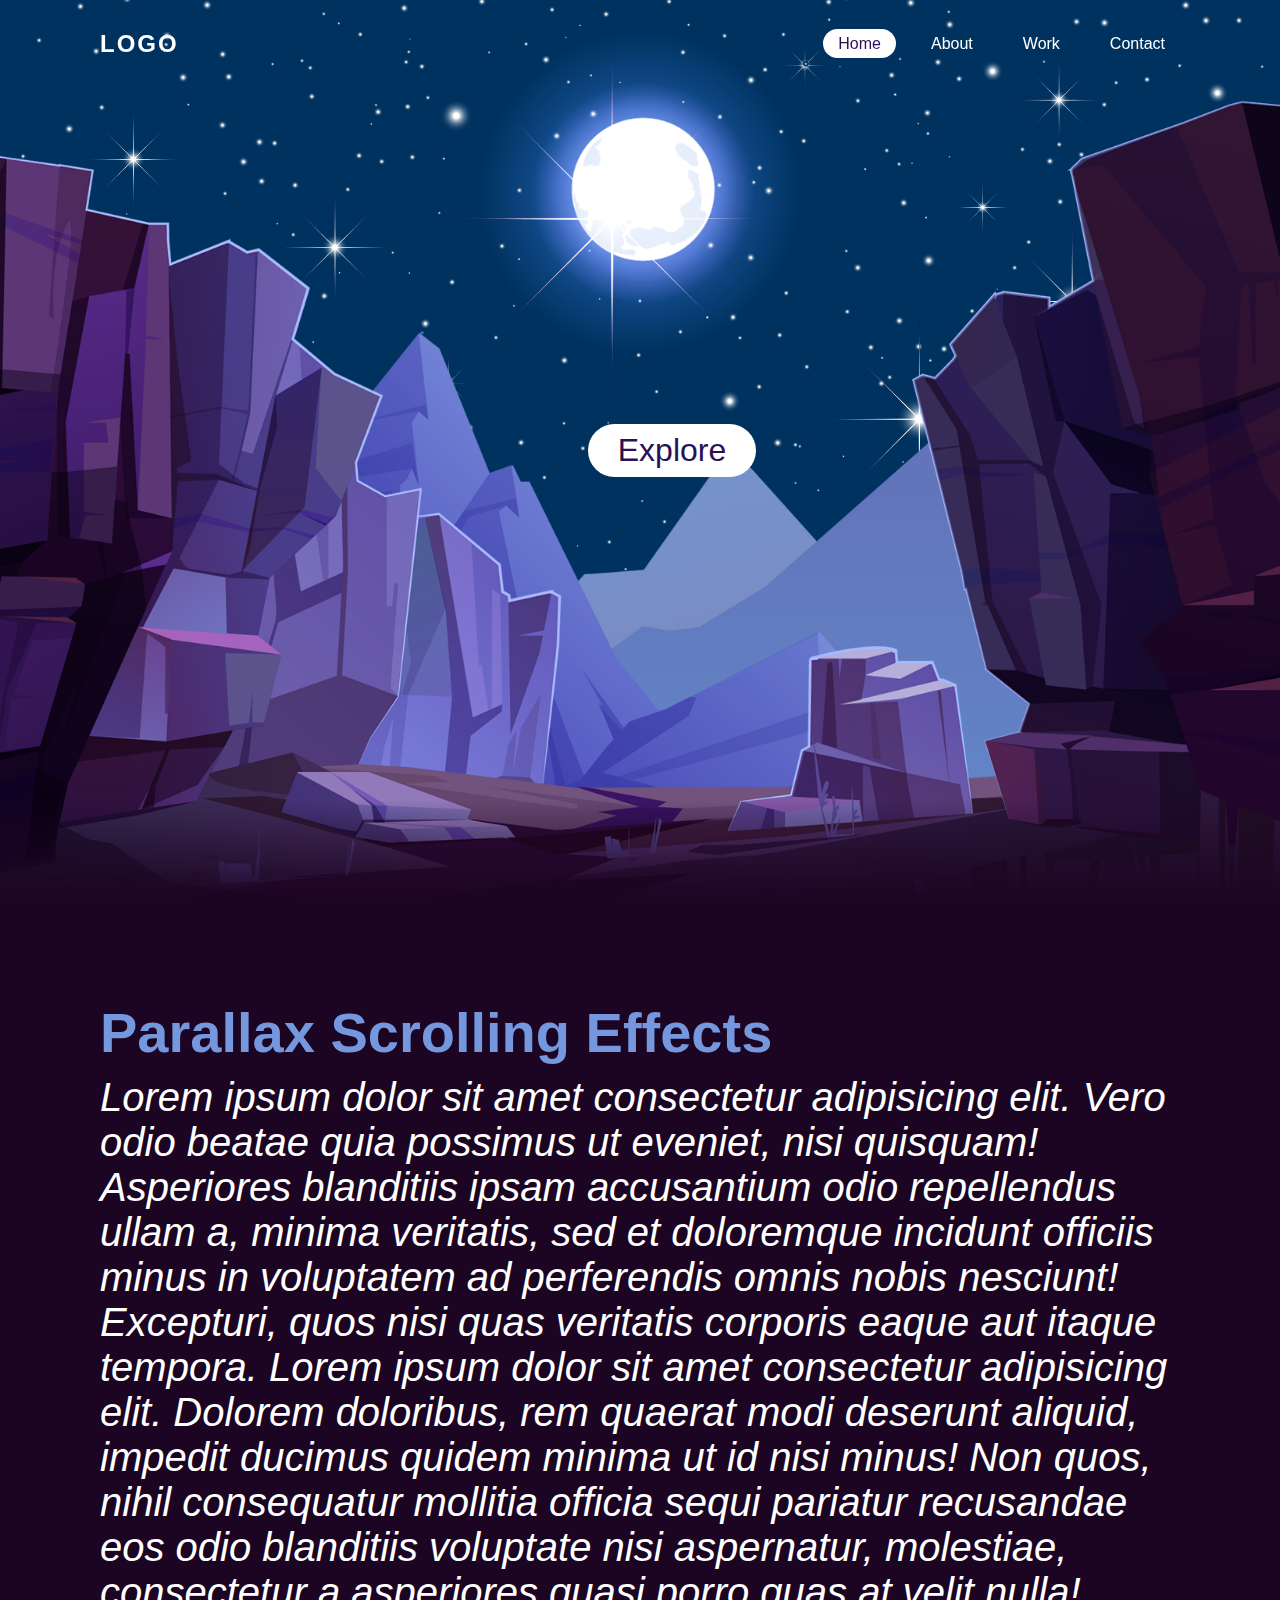
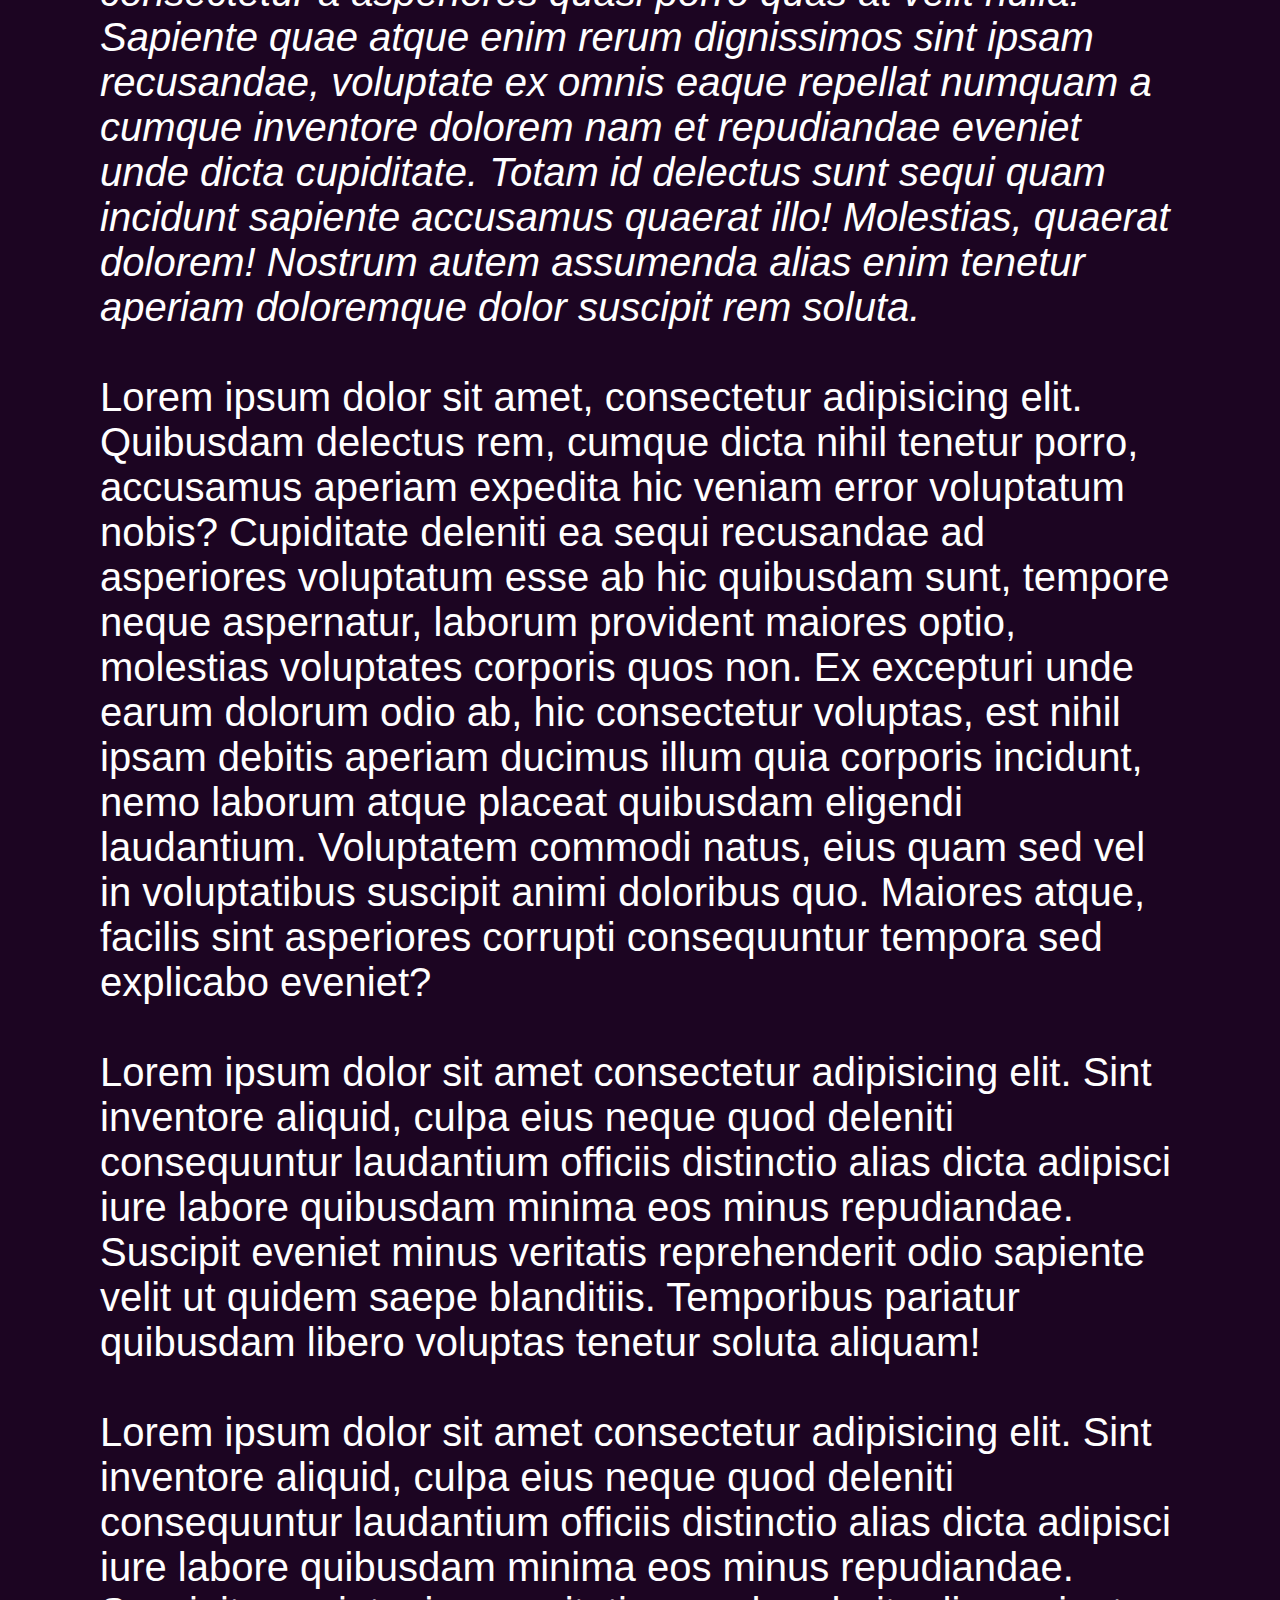
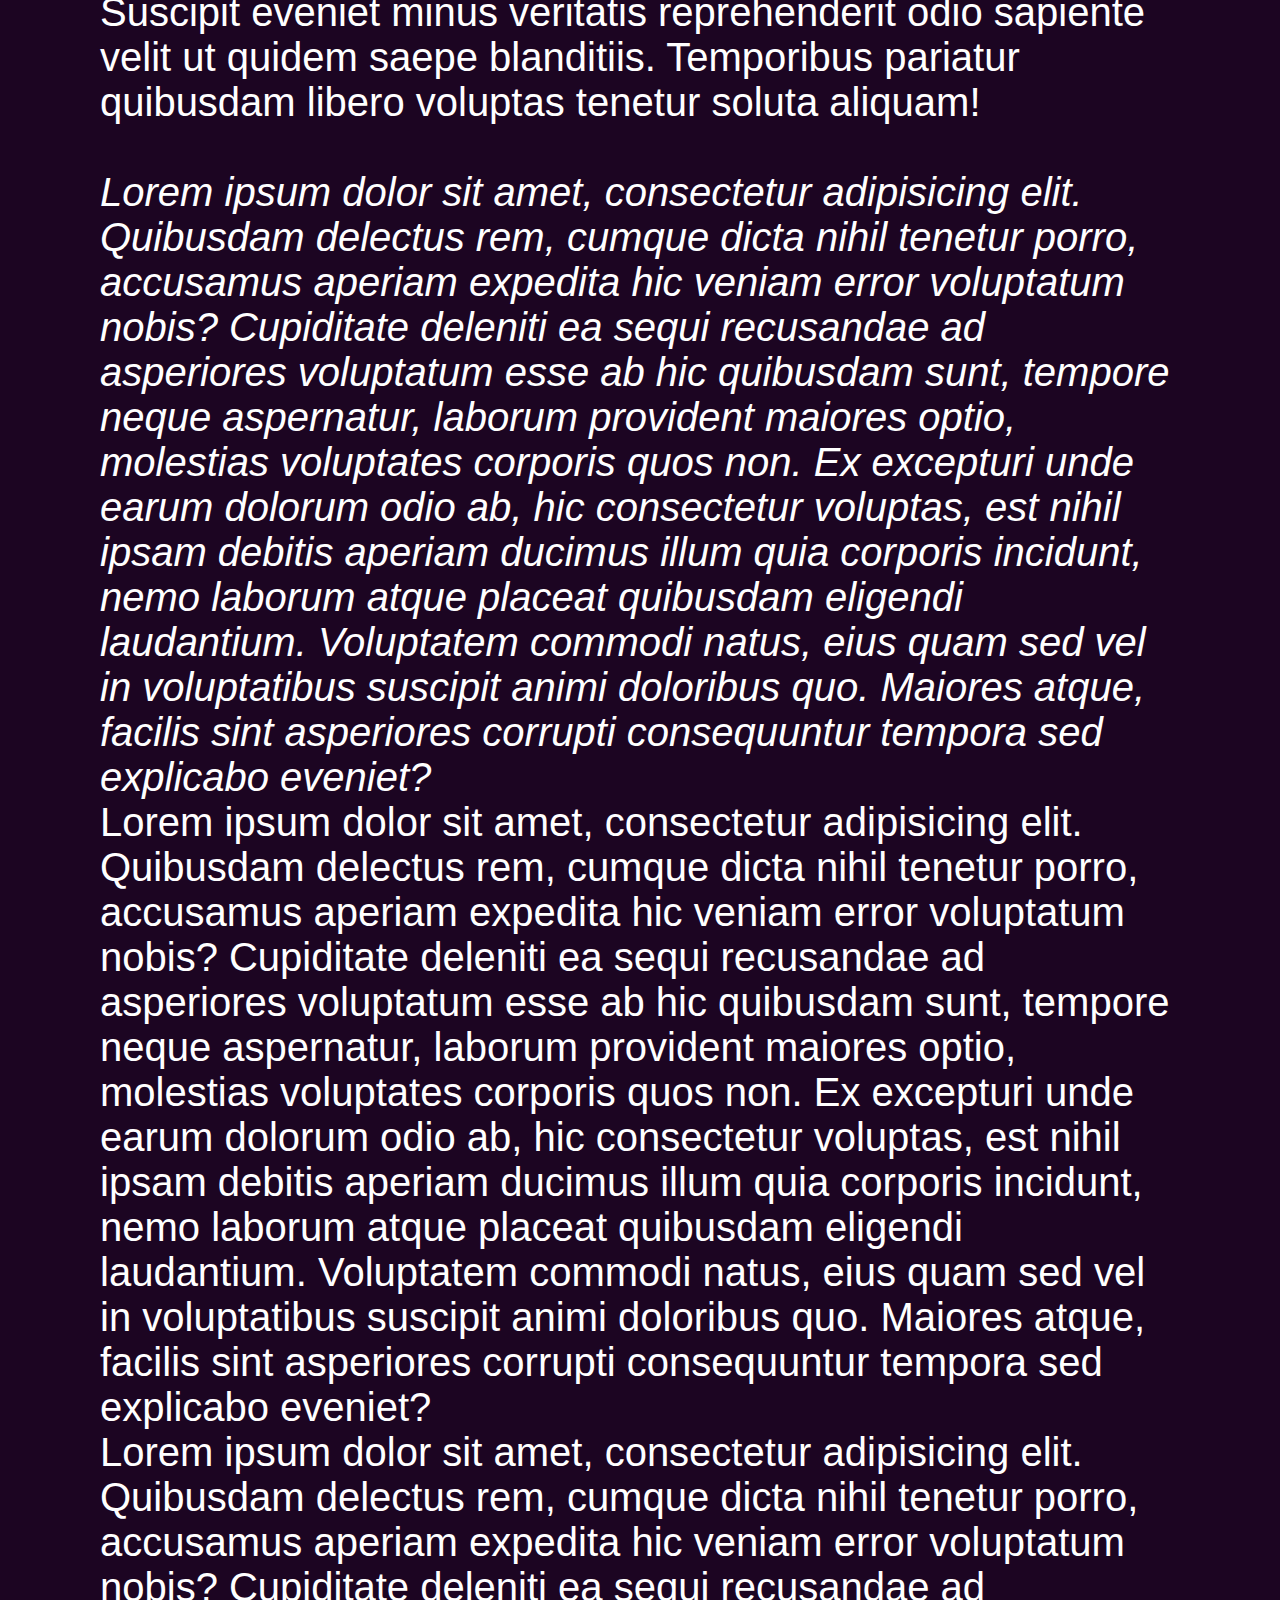
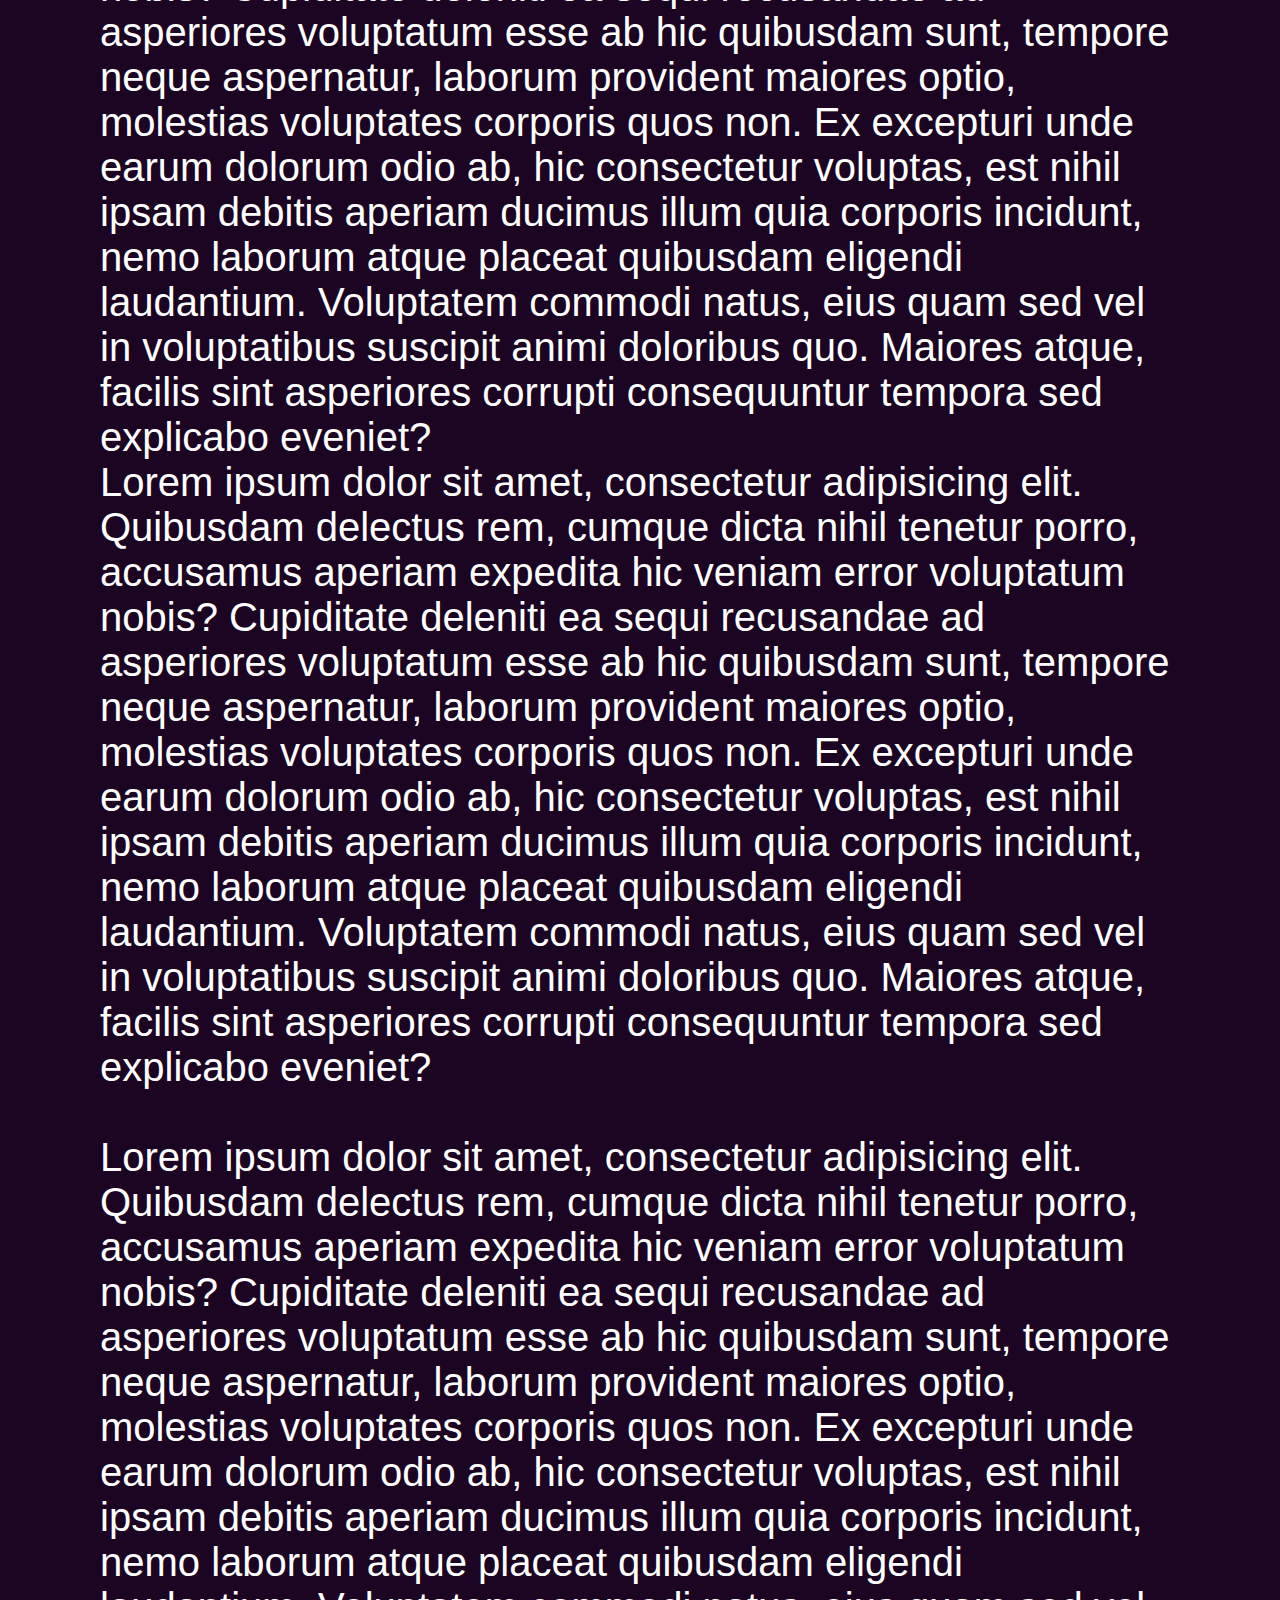
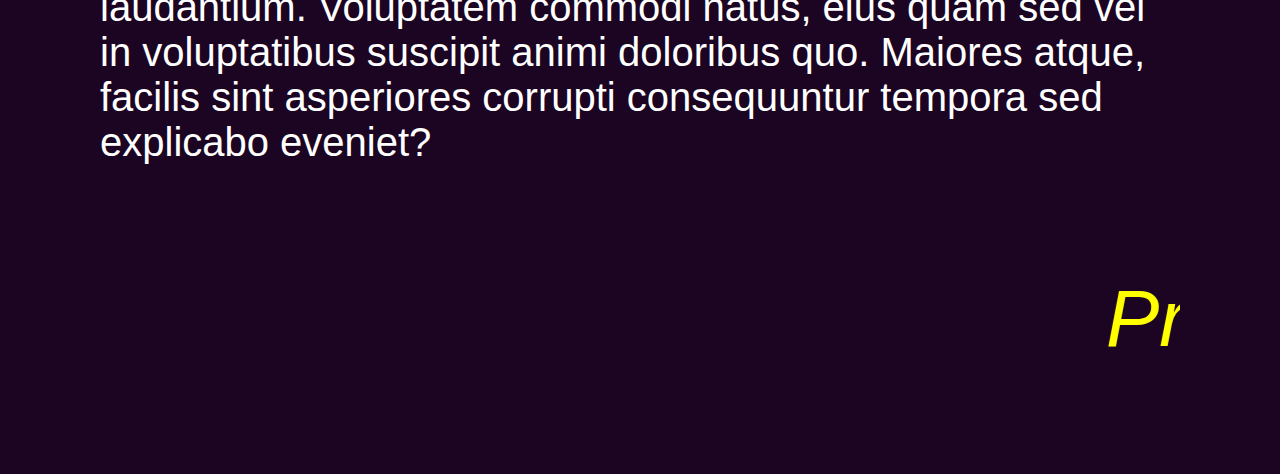
<file: index.html>
<!DOCTYPE html>
<html lang="en">
    <head>
        <meta charset="UTF-8" />
        <meta name="viewport" content="width=device-width, initial-scale=1.0" />
        <title>Parallax Scrolling Website</title>
        <link rel="stylesheet" href="style.css" />
    </head>
    <body>
        <header>
            <a href="#" class="logo">Logo</a>
            <ul>
                <li><a href="#" class="active">Home</a></li>
                <li><a href="#">About</a></li>
                <li><a href="#">Work</a></li>
                <li><a href="#">Contact</a></li>
            </ul>
        </header>
        <section>
            <img src="images/starry_sky_0508.jpg" id="stars" />
            <img src="images/moon.png" id="moon" />
            <img src="images/mountains_behind.png" id="mountains_behind" />
            <h2 id="text">Moon Light</h2>
            <p><i>SHAMIM</i></p>
            <a href="#sec" id="btn">Explore</a>
            <img src="images/mountains_front.png" id="mountains_front" />
        </section>
        <div class="sec" id="sec">
            <h2>Parallax Scrolling Effects</h2>
            <p>
                <i>
                    Lorem ipsum dolor sit amet consectetur adipisicing elit.
                    Vero odio beatae quia possimus ut eveniet, nisi quisquam!
                    Asperiores blanditiis ipsam accusantium odio repellendus
                    ullam a, minima veritatis, sed et doloremque incidunt
                    officiis minus in voluptatem ad perferendis omnis nobis
                    nesciunt! Excepturi, quos nisi quas veritatis corporis eaque
                    aut itaque tempora. Lorem ipsum dolor sit amet consectetur
                    adipisicing elit. Dolorem doloribus, rem quaerat modi
                    deserunt aliquid, impedit ducimus quidem minima ut id nisi
                    minus! Non quos, nihil consequatur mollitia officia sequi
                    pariatur recusandae eos odio blanditiis voluptate nisi
                    aspernatur, molestiae, consectetur a asperiores quasi porro
                    quas at velit nulla! Sapiente quae atque enim rerum
                    dignissimos sint ipsam recusandae, voluptate ex omnis eaque
                    repellat numquam a cumque inventore dolorem nam et
                    repudiandae eveniet unde dicta cupiditate. Totam id delectus
                    sunt sequi quam incidunt sapiente accusamus quaerat illo!
                    Molestias, quaerat dolorem! Nostrum autem assumenda alias
                    enim tenetur aperiam doloremque dolor suscipit rem
                    soluta.</i
                >
                <br /><br />
                Lorem ipsum dolor sit amet, consectetur adipisicing elit.
                Quibusdam delectus rem, cumque dicta nihil tenetur porro,
                accusamus aperiam expedita hic veniam error voluptatum nobis?
                Cupiditate deleniti ea sequi recusandae ad asperiores voluptatum
                esse ab hic quibusdam sunt, tempore neque aspernatur, laborum
                provident maiores optio, molestias voluptates corporis quos non.
                Ex excepturi unde earum dolorum odio ab, hic consectetur
                voluptas, est nihil ipsam debitis aperiam ducimus illum quia
                corporis incidunt, nemo laborum atque placeat quibusdam eligendi
                laudantium. Voluptatem commodi natus, eius quam sed vel in
                voluptatibus suscipit animi doloribus quo. Maiores atque,
                facilis sint asperiores corrupti consequuntur tempora sed
                explicabo eveniet?
                <br /><br />
                Lorem ipsum dolor sit amet consectetur adipisicing elit. Sint
                inventore aliquid, culpa eius neque quod deleniti consequuntur
                laudantium officiis distinctio alias dicta adipisci iure labore
                quibusdam minima eos minus repudiandae. Suscipit eveniet minus
                veritatis reprehenderit odio sapiente velit ut quidem saepe
                blanditiis. Temporibus pariatur quibusdam libero voluptas
                tenetur soluta aliquam!
                <br /><br />
                Lorem ipsum dolor sit amet consectetur adipisicing elit. Sint
                inventore aliquid, culpa eius neque quod deleniti consequuntur
                laudantium officiis distinctio alias dicta adipisci iure labore
                quibusdam minima eos minus repudiandae. Suscipit eveniet minus
                veritatis reprehenderit odio sapiente velit ut quidem saepe
                blanditiis. Temporibus pariatur quibusdam libero voluptas
                tenetur soluta aliquam!
                <br /><br />
                <i>
                    Lorem ipsum dolor sit amet, consectetur adipisicing elit.
                    Quibusdam delectus rem, cumque dicta nihil tenetur porro,
                    accusamus aperiam expedita hic veniam error voluptatum
                    nobis? Cupiditate deleniti ea sequi recusandae ad asperiores
                    voluptatum esse ab hic quibusdam sunt, tempore neque
                    aspernatur, laborum provident maiores optio, molestias
                    voluptates corporis quos non. Ex excepturi unde earum
                    dolorum odio ab, hic consectetur voluptas, est nihil ipsam
                    debitis aperiam ducimus illum quia corporis incidunt, nemo
                    laborum atque placeat quibusdam eligendi laudantium.
                    Voluptatem commodi natus, eius quam sed vel in voluptatibus
                    suscipit animi doloribus quo. Maiores atque, facilis sint
                    asperiores corrupti consequuntur tempora sed explicabo
                    eveniet?
                </i>
                <br />
                Lorem ipsum dolor sit amet, consectetur adipisicing elit.
                Quibusdam delectus rem, cumque dicta nihil tenetur porro,
                accusamus aperiam expedita hic veniam error voluptatum nobis?
                Cupiditate deleniti ea sequi recusandae ad asperiores voluptatum
                esse ab hic quibusdam sunt, tempore neque aspernatur, laborum
                provident maiores optio, molestias voluptates corporis quos non.
                Ex excepturi unde earum dolorum odio ab, hic consectetur
                voluptas, est nihil ipsam debitis aperiam ducimus illum quia
                corporis incidunt, nemo laborum atque placeat quibusdam eligendi
                laudantium. Voluptatem commodi natus, eius quam sed vel in
                voluptatibus suscipit animi doloribus quo. Maiores atque,
                facilis sint asperiores corrupti consequuntur tempora sed
                explicabo eveniet?
                <br />
                Lorem ipsum dolor sit amet, consectetur adipisicing elit.
                Quibusdam delectus rem, cumque dicta nihil tenetur porro,
                accusamus aperiam expedita hic veniam error voluptatum nobis?
                Cupiditate deleniti ea sequi recusandae ad asperiores voluptatum
                esse ab hic quibusdam sunt, tempore neque aspernatur, laborum
                provident maiores optio, molestias voluptates corporis quos non.
                Ex excepturi unde earum dolorum odio ab, hic consectetur
                voluptas, est nihil ipsam debitis aperiam ducimus illum quia
                corporis incidunt, nemo laborum atque placeat quibusdam eligendi
                laudantium. Voluptatem commodi natus, eius quam sed vel in
                voluptatibus suscipit animi doloribus quo. Maiores atque,
                facilis sint asperiores corrupti consequuntur tempora sed
                explicabo eveniet?
                <br />
                Lorem ipsum dolor sit amet, consectetur adipisicing elit.
                Quibusdam delectus rem, cumque dicta nihil tenetur porro,
                accusamus aperiam expedita hic veniam error voluptatum nobis?
                Cupiditate deleniti ea sequi recusandae ad asperiores voluptatum
                esse ab hic quibusdam sunt, tempore neque aspernatur, laborum
                provident maiores optio, molestias voluptates corporis quos non.
                Ex excepturi unde earum dolorum odio ab, hic consectetur
                voluptas, est nihil ipsam debitis aperiam ducimus illum quia
                corporis incidunt, nemo laborum atque placeat quibusdam eligendi
                laudantium. Voluptatem commodi natus, eius quam sed vel in
                voluptatibus suscipit animi doloribus quo. Maiores atque,
                facilis sint asperiores corrupti consequuntur tempora sed
                explicabo eveniet?
                <br /><br />
                Lorem ipsum dolor sit amet, consectetur adipisicing elit.
                Quibusdam delectus rem, cumque dicta nihil tenetur porro,
                accusamus aperiam expedita hic veniam error voluptatum nobis?
                Cupiditate deleniti ea sequi recusandae ad asperiores voluptatum
                esse ab hic quibusdam sunt, tempore neque aspernatur, laborum
                provident maiores optio, molestias voluptates corporis quos non.
                Ex excepturi unde earum dolorum odio ab, hic consectetur
                voluptas, est nihil ipsam debitis aperiam ducimus illum quia
                corporis incidunt, nemo laborum atque placeat quibusdam eligendi
                laudantium. Voluptatem commodi natus, eius quam sed vel in
                voluptatibus suscipit animi doloribus quo. Maiores atque,
                facilis sint asperiores corrupti consequuntur tempora sed
                explicabo eveniet?
            </p>
            <br /><br />
            <br /><br />
            <br /><br />
            <p>
                <i
                    ><marquee
                        >Proudly Created With By Imam Hossain Shamim</marquee
                    ></i
                >
            </p>
        </div>

        <script>
            let stars = document.getElementById("stars");
            let moon = document.getElementById("moon");
            let mountains_behind = document.getElementById("mountains_behind");
            let text = document.getElementById("text");
            let btn = document.getElementById("btn");
            let mountains_front = document.getElementById("mountains_front");
            let header = document.querySelector("header");

            window.addEventListener("scroll", function () {
                let value = window.scrollY;
                stars.style.left = value * 0.25 + "px";
                moon.style.top = value * 1.05 + "px";
                mountains_behind.style.top = value * 0.5 + "px";
                mountains_front.style.top = value * 0 + "px";
                text.style.marginRight = value * 4 + "px";
                text.style.marginTop = value * 1.5 + "px";
                btn.style.marginTop = value * 1.5 + "px";
                header.style.top = value * 0.5 + "px";
            });
        </script>
    </body>
</html>
</file>
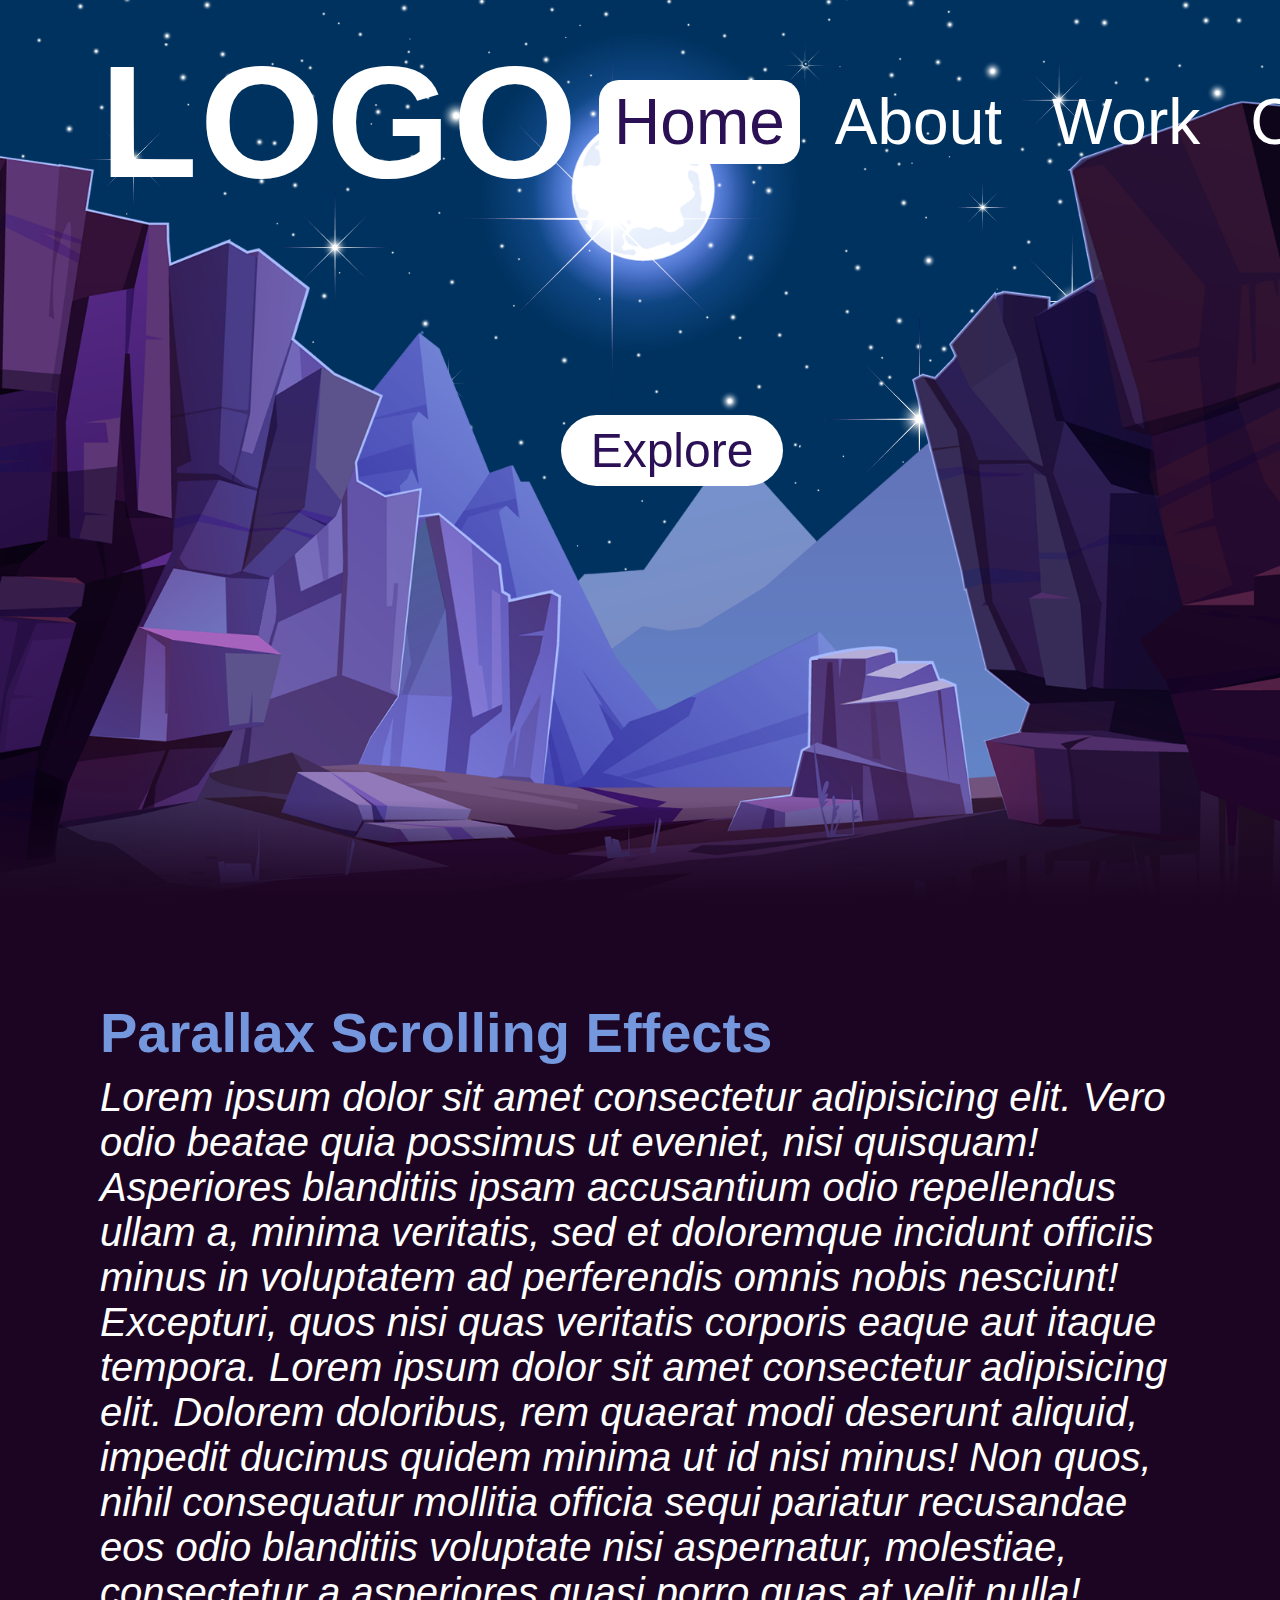
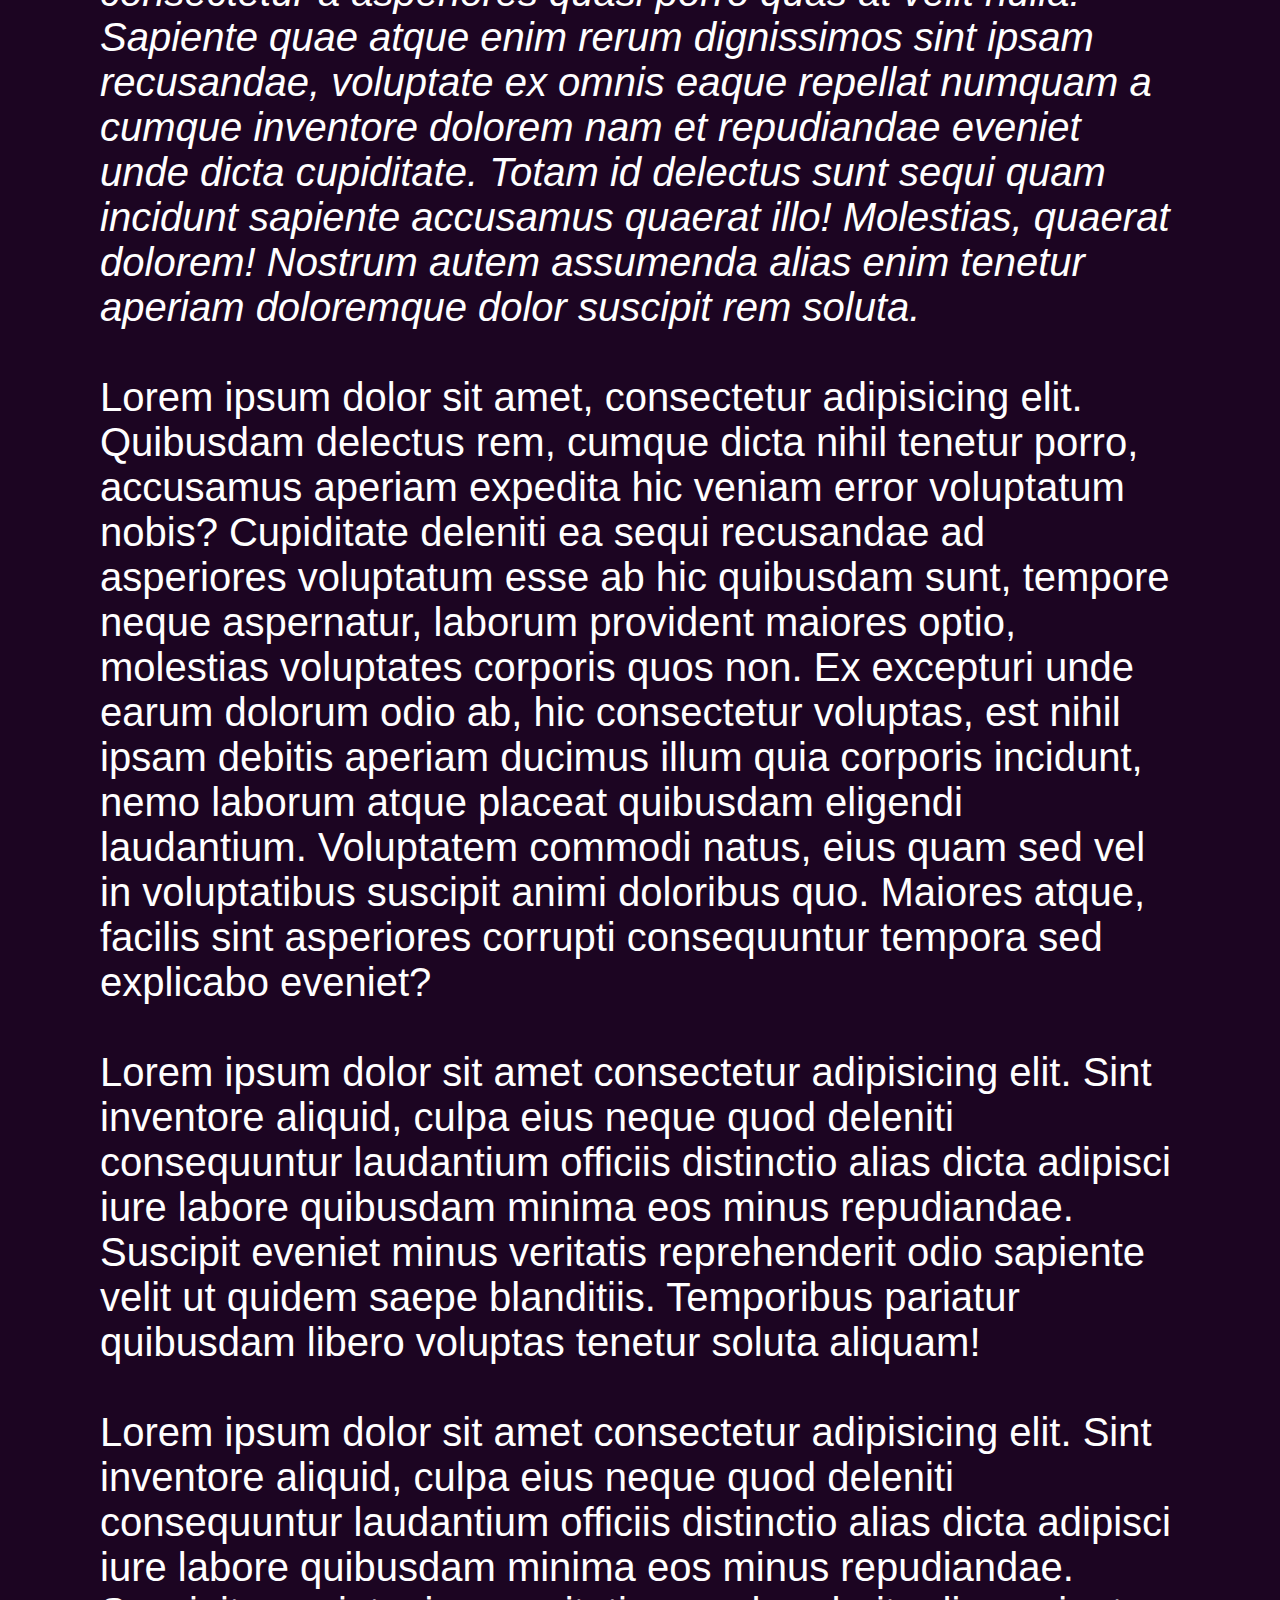
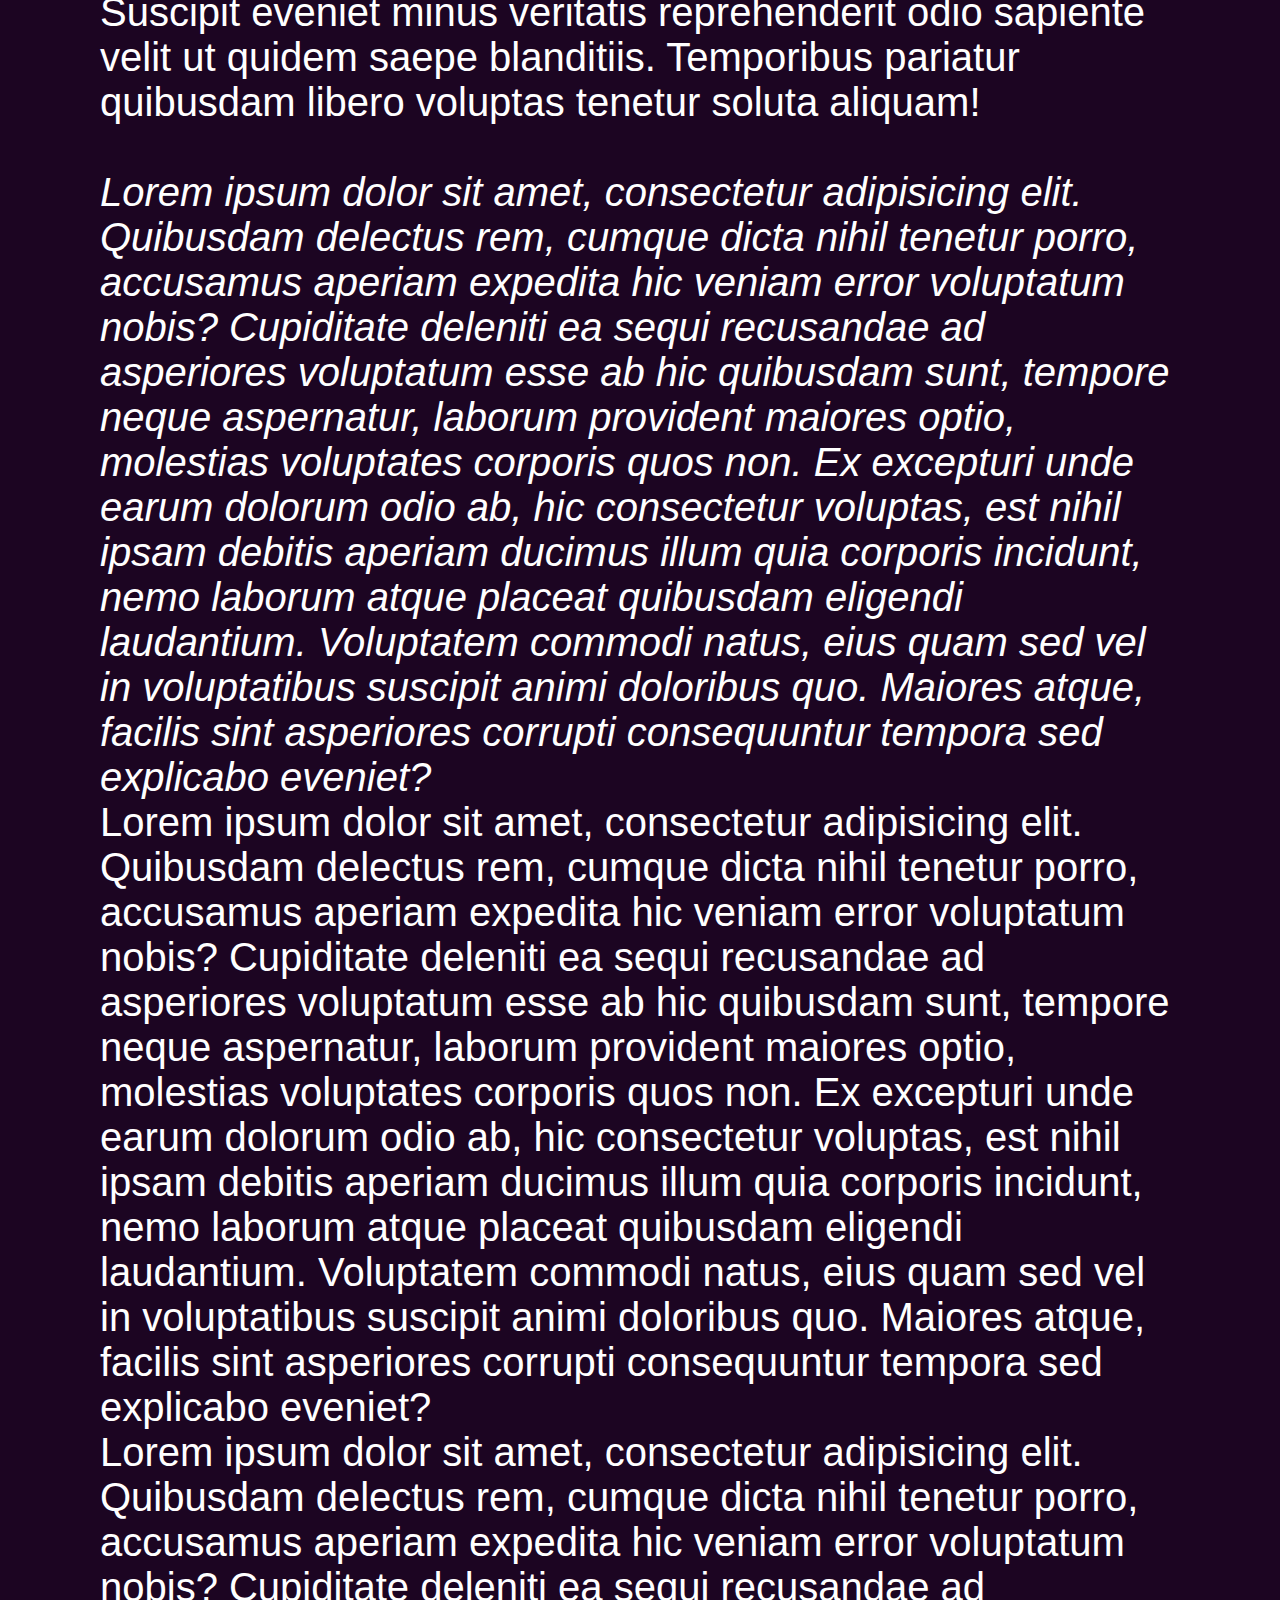
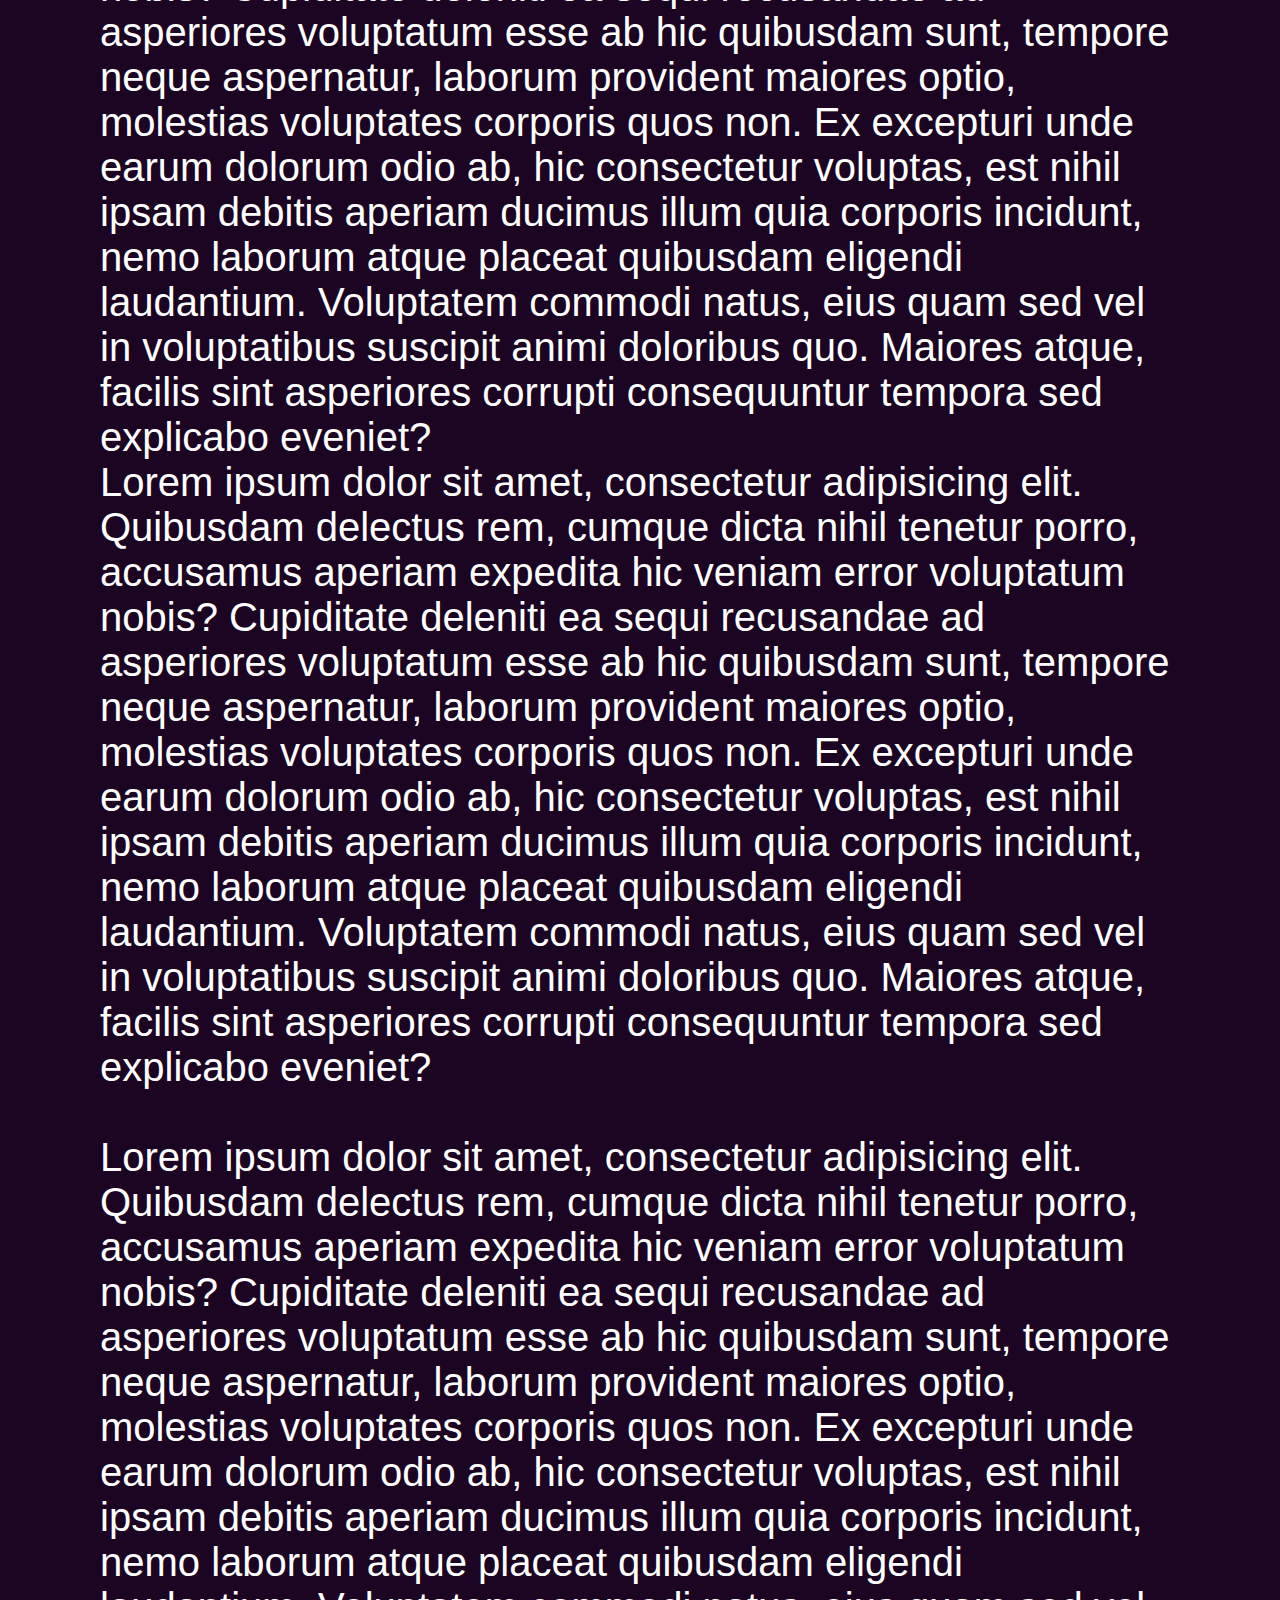
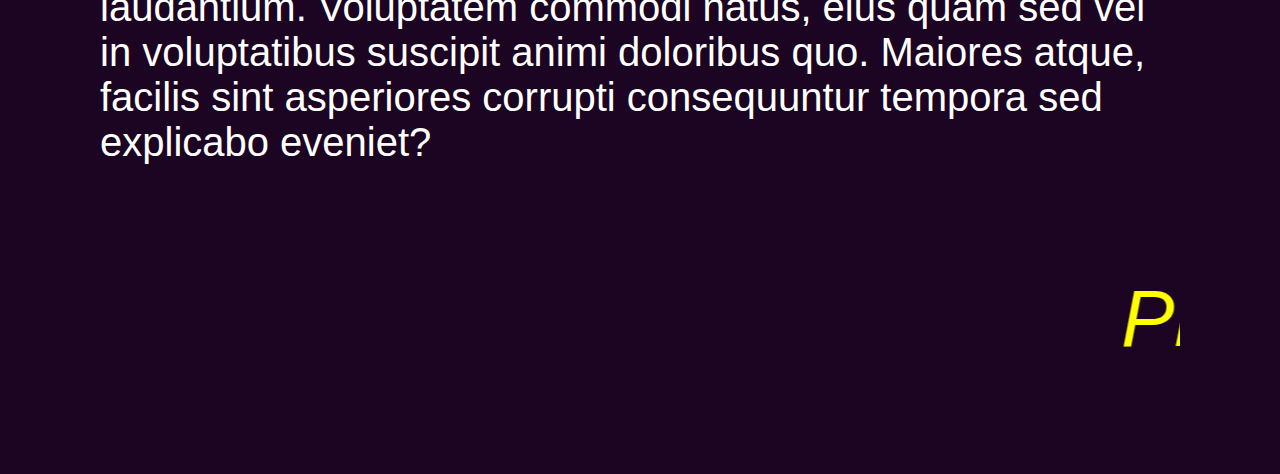
<file: Parallax-Scrolling-Website/index.html>
<!DOCTYPE html>
<html lang="en">
    <head>
        <meta charset="UTF-8" />
        <meta name="viewport" content="width=device-width, initial-scale=1.0" />
        <title>Parallax Scrolling Website</title>
        <link rel="stylesheet" href="style.css" />
    </head>
    <body>
        <header>
            <a href="#" class="logo">Logo</a>
            <ul>
                <li><a href="#" class="active">Home</a></li>
                <li><a href="#">About</a></li>
                <li><a href="#">Work</a></li>
                <li><a href="#">Contact</a></li>
            </ul>
        </header>
        <section>
            <img src="images/starry_sky_0508.jpg" id="stars" />
            <img src="images/moon.png" id="moon" />
            <img src="images/mountains_behind.png" id="mountains_behind" />
            <h2 id="text">Moon Light</h2>
            <p><i>SHAMIM</i></p>
            <a href="#sec" id="btn">Explore</a>
            <img src="images/mountains_front.png" id="mountains_front" />
        </section>
        <div class="sec" id="sec">
            <h2>Parallax Scrolling Effects</h2>
            <p>
                <i>
                    Lorem ipsum dolor sit amet consectetur adipisicing elit.
                    Vero odio beatae quia possimus ut eveniet, nisi quisquam!
                    Asperiores blanditiis ipsam accusantium odio repellendus
                    ullam a, minima veritatis, sed et doloremque incidunt
                    officiis minus in voluptatem ad perferendis omnis nobis
                    nesciunt! Excepturi, quos nisi quas veritatis corporis eaque
                    aut itaque tempora. Lorem ipsum dolor sit amet consectetur
                    adipisicing elit. Dolorem doloribus, rem quaerat modi
                    deserunt aliquid, impedit ducimus quidem minima ut id nisi
                    minus! Non quos, nihil consequatur mollitia officia sequi
                    pariatur recusandae eos odio blanditiis voluptate nisi
                    aspernatur, molestiae, consectetur a asperiores quasi porro
                    quas at velit nulla! Sapiente quae atque enim rerum
                    dignissimos sint ipsam recusandae, voluptate ex omnis eaque
                    repellat numquam a cumque inventore dolorem nam et
                    repudiandae eveniet unde dicta cupiditate. Totam id delectus
                    sunt sequi quam incidunt sapiente accusamus quaerat illo!
                    Molestias, quaerat dolorem! Nostrum autem assumenda alias
                    enim tenetur aperiam doloremque dolor suscipit rem
                    soluta.</i
                >
                <br /><br />
                Lorem ipsum dolor sit amet, consectetur adipisicing elit.
                Quibusdam delectus rem, cumque dicta nihil tenetur porro,
                accusamus aperiam expedita hic veniam error voluptatum nobis?
                Cupiditate deleniti ea sequi recusandae ad asperiores voluptatum
                esse ab hic quibusdam sunt, tempore neque aspernatur, laborum
                provident maiores optio, molestias voluptates corporis quos non.
                Ex excepturi unde earum dolorum odio ab, hic consectetur
                voluptas, est nihil ipsam debitis aperiam ducimus illum quia
                corporis incidunt, nemo laborum atque placeat quibusdam eligendi
                laudantium. Voluptatem commodi natus, eius quam sed vel in
                voluptatibus suscipit animi doloribus quo. Maiores atque,
                facilis sint asperiores corrupti consequuntur tempora sed
                explicabo eveniet?
                <br /><br />
                Lorem ipsum dolor sit amet consectetur adipisicing elit. Sint
                inventore aliquid, culpa eius neque quod deleniti consequuntur
                laudantium officiis distinctio alias dicta adipisci iure labore
                quibusdam minima eos minus repudiandae. Suscipit eveniet minus
                veritatis reprehenderit odio sapiente velit ut quidem saepe
                blanditiis. Temporibus pariatur quibusdam libero voluptas
                tenetur soluta aliquam!
                <br /><br />
                Lorem ipsum dolor sit amet consectetur adipisicing elit. Sint
                inventore aliquid, culpa eius neque quod deleniti consequuntur
                laudantium officiis distinctio alias dicta adipisci iure labore
                quibusdam minima eos minus repudiandae. Suscipit eveniet minus
                veritatis reprehenderit odio sapiente velit ut quidem saepe
                blanditiis. Temporibus pariatur quibusdam libero voluptas
                tenetur soluta aliquam!
                <br /><br />
                <i>
                    Lorem ipsum dolor sit amet, consectetur adipisicing elit.
                    Quibusdam delectus rem, cumque dicta nihil tenetur porro,
                    accusamus aperiam expedita hic veniam error voluptatum
                    nobis? Cupiditate deleniti ea sequi recusandae ad asperiores
                    voluptatum esse ab hic quibusdam sunt, tempore neque
                    aspernatur, laborum provident maiores optio, molestias
                    voluptates corporis quos non. Ex excepturi unde earum
                    dolorum odio ab, hic consectetur voluptas, est nihil ipsam
                    debitis aperiam ducimus illum quia corporis incidunt, nemo
                    laborum atque placeat quibusdam eligendi laudantium.
                    Voluptatem commodi natus, eius quam sed vel in voluptatibus
                    suscipit animi doloribus quo. Maiores atque, facilis sint
                    asperiores corrupti consequuntur tempora sed explicabo
                    eveniet?
                </i>
                <br />
                Lorem ipsum dolor sit amet, consectetur adipisicing elit.
                Quibusdam delectus rem, cumque dicta nihil tenetur porro,
                accusamus aperiam expedita hic veniam error voluptatum nobis?
                Cupiditate deleniti ea sequi recusandae ad asperiores voluptatum
                esse ab hic quibusdam sunt, tempore neque aspernatur, laborum
                provident maiores optio, molestias voluptates corporis quos non.
                Ex excepturi unde earum dolorum odio ab, hic consectetur
                voluptas, est nihil ipsam debitis aperiam ducimus illum quia
                corporis incidunt, nemo laborum atque placeat quibusdam eligendi
                laudantium. Voluptatem commodi natus, eius quam sed vel in
                voluptatibus suscipit animi doloribus quo. Maiores atque,
                facilis sint asperiores corrupti consequuntur tempora sed
                explicabo eveniet?
                <br />
                Lorem ipsum dolor sit amet, consectetur adipisicing elit.
                Quibusdam delectus rem, cumque dicta nihil tenetur porro,
                accusamus aperiam expedita hic veniam error voluptatum nobis?
                Cupiditate deleniti ea sequi recusandae ad asperiores voluptatum
                esse ab hic quibusdam sunt, tempore neque aspernatur, laborum
                provident maiores optio, molestias voluptates corporis quos non.
                Ex excepturi unde earum dolorum odio ab, hic consectetur
                voluptas, est nihil ipsam debitis aperiam ducimus illum quia
                corporis incidunt, nemo laborum atque placeat quibusdam eligendi
                laudantium. Voluptatem commodi natus, eius quam sed vel in
                voluptatibus suscipit animi doloribus quo. Maiores atque,
                facilis sint asperiores corrupti consequuntur tempora sed
                explicabo eveniet?
                <br />
                Lorem ipsum dolor sit amet, consectetur adipisicing elit.
                Quibusdam delectus rem, cumque dicta nihil tenetur porro,
                accusamus aperiam expedita hic veniam error voluptatum nobis?
                Cupiditate deleniti ea sequi recusandae ad asperiores voluptatum
                esse ab hic quibusdam sunt, tempore neque aspernatur, laborum
                provident maiores optio, molestias voluptates corporis quos non.
                Ex excepturi unde earum dolorum odio ab, hic consectetur
                voluptas, est nihil ipsam debitis aperiam ducimus illum quia
                corporis incidunt, nemo laborum atque placeat quibusdam eligendi
                laudantium. Voluptatem commodi natus, eius quam sed vel in
                voluptatibus suscipit animi doloribus quo. Maiores atque,
                facilis sint asperiores corrupti consequuntur tempora sed
                explicabo eveniet?
                <br /><br />
                Lorem ipsum dolor sit amet, consectetur adipisicing elit.
                Quibusdam delectus rem, cumque dicta nihil tenetur porro,
                accusamus aperiam expedita hic veniam error voluptatum nobis?
                Cupiditate deleniti ea sequi recusandae ad asperiores voluptatum
                esse ab hic quibusdam sunt, tempore neque aspernatur, laborum
                provident maiores optio, molestias voluptates corporis quos non.
                Ex excepturi unde earum dolorum odio ab, hic consectetur
                voluptas, est nihil ipsam debitis aperiam ducimus illum quia
                corporis incidunt, nemo laborum atque placeat quibusdam eligendi
                laudantium. Voluptatem commodi natus, eius quam sed vel in
                voluptatibus suscipit animi doloribus quo. Maiores atque,
                facilis sint asperiores corrupti consequuntur tempora sed
                explicabo eveniet?
            </p>
            <br /><br />
            <br /><br />
            <br /><br />
            <p>
                <i
                    ><marquee
                        >Proudly Created With By Imam Hossain Shamim</marquee
                    ></i
                >
            </p>
        </div>

        <script>
            let stars = document.getElementById("stars");
            let moon = document.getElementById("moon");
            let mountains_behind = document.getElementById("mountains_behind");
            let text = document.getElementById("text");
            let btn = document.getElementById("btn");
            let mountains_front = document.getElementById("mountains_front");
            let header = document.querySelector("header");

            window.addEventListener("scroll", function () {
                let value = window.scrollY;
                stars.style.left = value * 0.25 + "px";
                moon.style.top = value * 1.05 + "px";
                mountains_behind.style.top = value * 0.5 + "px";
                mountains_front.style.top = value * 0 + "px";
                text.style.marginRight = value * 4 + "px";
                text.style.marginTop = value * 1.5 + "px";
                btn.style.marginTop = value * 1.5 + "px";
                header.style.top = value * 0.5 + "px";
            });
        </script>
    </body>
</html>
</file>
<file: style.css>
* {
    margin: 0;
    padding: 0;
    box-sizing: border-box;
    font-family: "poppins", sans-serif;
    scroll-behavior: smooth;
}
body {
    min-height: 100vh;
    overflow-x: hidden;
    background: linear-gradient(#2b1055, #7597de);
}
header {
    position: absolute;
    top: 0;
    left: 0;
    width: 100%;
    padding: 30px 100px;
    display: flex;
    justify-content: space-between;
    align-items: center;
    z-index: 10000;
}
header .logo {
    color: #fff;
    font-weight: 700;
    text-decoration: none;
    font-size: 1.5rem;
    text-transform: uppercase;
    letter-spacing: 2px;
}
header ul {
    display: flex;
    justify-content: center;
    align-items: center;
}
header ul li {
    list-style: none;
    margin-left: 20px;
}
header ul li a {
    text-decoration: NONE;
    padding: 6px 15px;
    color: #fff;
    border-radius: 20px;
    font-size: 1rem;
}
header ul li a:hover,
header ul li a.active {
    background: #fff;
    color: #2b1055;
}
section {
    position: relative;
    width: 100%;
    height: 100vh;
    padding: 100px;
    display: flex;
    justify-content: center;
    align-items: center;
    overflow: hidden;
}
section::before {
    content: "";
    position: absolute;
    bottom: 0;
    width: 100%;
    height: 100px;
    background: linear-gradient(to top, #1c0522, transparent);
    z-index: 1000;
}
section img {
    position: absolute;
    top: 0;
    left: 0;
    width: 100%;
    height: 100%;
    object-fit: cover;
    pointer-events: none;
}
section img#moon {
    mix-blend-mode: screen;
}
section img#mountains_front {
    z-index: 10;
}
#text {
    position: absolute;
    right: -350px;
    color: #fff;
    white-space: nowrap;
    font-size: 7.5vw;
    z-index: 9;
    transform: translateY(100px);
}
#btn {
    text-decoration: none;
    display: inline-block;
    padding: 8px 30px;
    border-radius: 40px;
    background: #fff;
    color: #2b1055;
    font-size: 2em;
    z-index: 9;
}
.sec {
    position: relative;
    padding: 100px;
    background: #1c0522;
}
.sec h2 {
    font-size: 3.5em;
    margin-bottom: 10px;
    color: #7597de;
}
.sec p {
    font-size: 40px;
    color: #fff;
}
.sec p i marquee {
    font-size: 5rem;
    color: yellow;
}
</file>
<file: Parallax-Scrolling-Website/style.css>
* {
    margin: 0;
    padding: 0;
    box-sizing: border-box;
    font-family: "poppins", sans-serif;
    scroll-behavior: smooth;
}
body {
    min-height: 100vh;
    overflow-x: hidden;
    background: linear-gradient(#2b1055, #7597de);
}
header {
    position: absolute;
    top: 0;
    left: 0;
    width: 100%;
    padding: 30px 100px;
    display: flex;
    justify-content: space-between;
    align-items: center;
    z-index: 10000;
}
header .logo {
    color: #fff;
    font-weight: 700;
    text-decoration: none;
    font-size: 10rem;
    text-transform: uppercase;
    letter-spacing: 2px;
}
header ul {
    display: flex;
    justify-content: center;
    align-items: center;
}
header ul li {
    list-style: none;
    margin-left: 20px;
}
header ul li a {
    text-decoration: NONE;
    padding: 6px 15px;
    color: #fff;
    border-radius: 20px;
    font-size: 4rem;
}
header ul li a:hover,
header ul li a.active {
    background: #fff;
    color: #2b1055;
}
section {
    position: relative;
    width: 100%;
    height: 100vh;
    padding: 100px;
    display: flex;
    justify-content: center;
    align-items: center;
    overflow: hidden;
}
section::before {
    content: "";
    position: absolute;
    bottom: 0;
    width: 100%;
    height: 100px;
    background: linear-gradient(to top, #1c0522, transparent);
    z-index: 1000;
}
section img {
    position: absolute;
    top: 0;
    left: 0;
    width: 100%;
    height: 100%;
    object-fit: cover;
    pointer-events: none;
}
section img#moon {
    mix-blend-mode: screen;
}
section img#mountains_front {
    z-index: 10;
}
#text {
    position: absolute;
    right: -350px;
    color: #fff;
    white-space: nowrap;
    font-size: 7.5vw;
    z-index: 9;
    transform: translateY(100px);
}
#btn {
    text-decoration: none;
    display: inline-block;
    padding: 8px 30px;
    border-radius: 40px;
    background: #fff;
    color: #2b1055;
    font-size: 3em;
    z-index: 9;
}
.sec {
    position: relative;
    padding: 100px;
    background: #1c0522;
}
.sec h2 {
    font-size: 3.5em;
    margin-bottom: 10px;
    color: #7597de;
}
.sec p {
    font-size: 40px;
    color: #fff;
}
.sec p i marquee{
    font-size:5rem;
    color:yellow;
}
</file>
